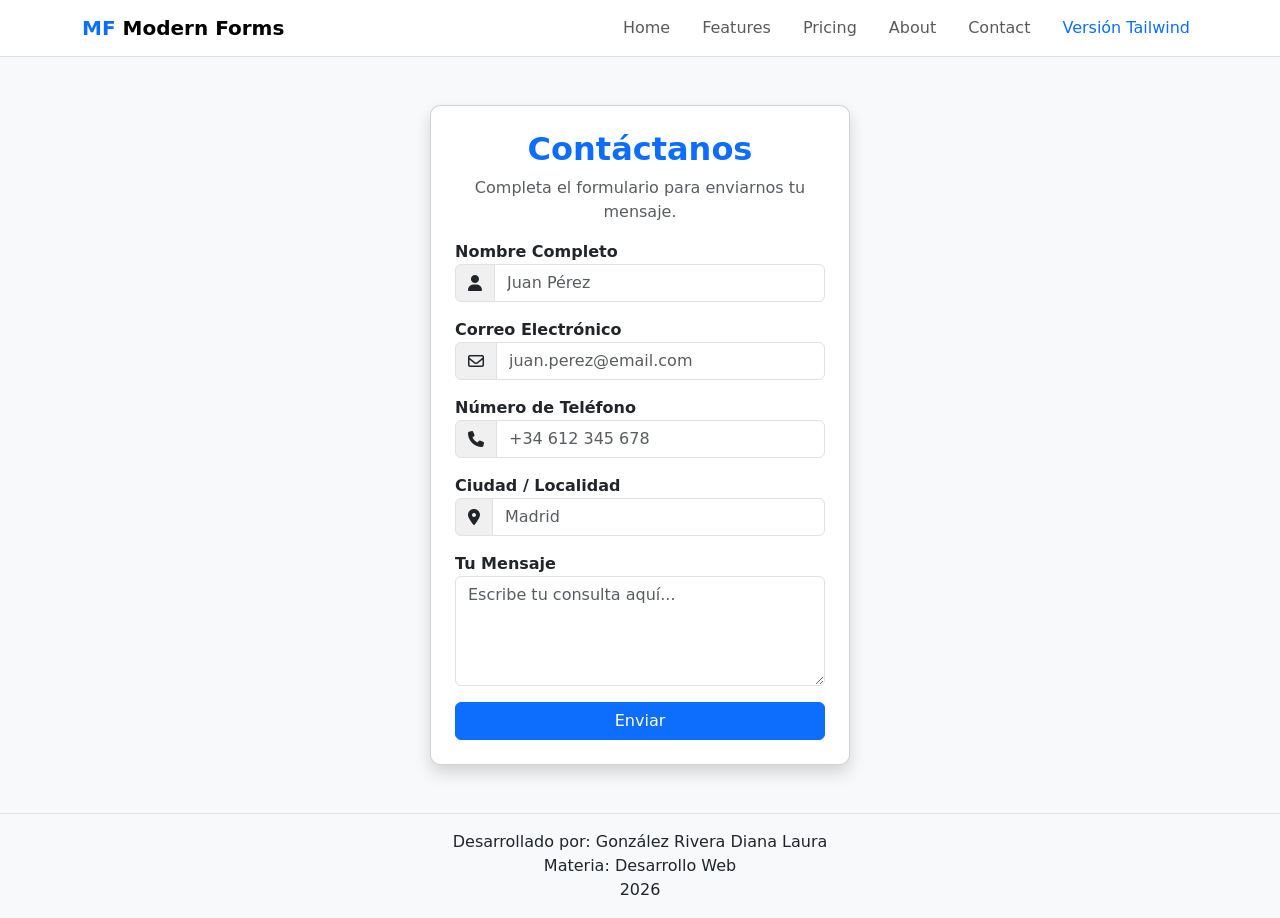
<file: index.html>
<!DOCTYPE html>
<html lang="es">
<head>
<meta charset="UTF-8">
<meta name="viewport" content="width=device-width, initial-scale=1">

<title>Modern Forms</title>

<link rel="icon" href="assets/favicon/favicon.ico">


<!-- BOOTSTRAP -->
<!-- <link href="https://cdn.jsdelivr.net/npm/bootstrap@5.3.2/dist/css/bootstrap.min.css" rel="stylesheet"> --> 

<link rel="stylesheet" href="./assets/css/bootstrap.min.css">

<!-- FONT AWESOME ICONS -->
<link rel="stylesheet" href="https://cdnjs.cloudflare.com/ajax/libs/font-awesome/6.5.0/css/all.min.css">

<!-- CSS -->
<link rel="stylesheet" href="assets/css/styles.css">

</head>

<body class="bg-light">

<!-- NAVBAR -->

<nav class="navbar navbar-expand-lg bg-white border-bottom">
<div class="container">

<a class="navbar-brand fw-bold" href="#">
<span class="text-primary">MF</span> Modern Forms
</a>

<ul class="navbar-nav ms-auto flex-row gap-3">

<li class="nav-item"><a class="nav-link" href="#">Home</a></li>
<li class="nav-item"><a class="nav-link" href="#">Features</a></li>
<li class="nav-item"><a class="nav-link" href="#">Pricing</a></li>
<li class="nav-item"><a class="nav-link" href="#">About</a></li>
<li class="nav-item"><a class="nav-link" href="#">Contact</a></li>
<a class="nav-link text-primary" href="tailwind.html">
Versión Tailwind
</a>

</ul>

</div>
</nav>


<!-- FORMULARIO -->

<div class="container d-flex justify-content-center mt-5">

<div class="card shadow p-4 formulario">

<h2 class="text-center text-primary fw-bold">Contáctanos</h2>

<p class="text-center text-muted">
Completa el formulario para enviarnos tu mensaje.
</p>

<form>

<!-- NOMBRE -->

<label class="fw-bold">Nombre Completo</label>

<div class="input-group mb-3">

<span class="input-group-text">
<i class="fa-solid fa-user"></i>
</span>

<input type="text" class="form-control" placeholder="Juan Pérez">

</div>


<!-- EMAIL -->

<label class="fw-bold">Correo Electrónico</label>

<div class="input-group mb-3">

<span class="input-group-text">
<i class="fa-regular fa-envelope"></i>
</span>

<input type="email" class="form-control" placeholder="juan.perez@email.com">

</div>


<!-- TELEFONO -->

<label class="fw-bold">Número de Teléfono</label>

<div class="input-group mb-3">

<span class="input-group-text">
<i class="fa-solid fa-phone"></i>
</span>

<input type="text" class="form-control" placeholder="+34 612 345 678">

</div>


<!-- CIUDAD -->

<label class="fw-bold">Ciudad / Localidad</label>

<div class="input-group mb-3">

<span class="input-group-text">
<i class="fa-solid fa-location-dot"></i>
</span>

<input type="text" class="form-control" placeholder="Madrid">

</div>


<!-- MENSAJE -->

<label class="fw-bold">Tu Mensaje</label>

<textarea class="form-control mb-3" rows="4" placeholder="Escribe tu consulta aquí..."></textarea>


<button class="btn btn-primary w-100">
Enviar
</button>

</form>

</div>

</div>


<!-- FOOTER -->

<footer class="text-center mt-5 border-top p-3">

<p class="mb-0">
Desarrollado por: González Rivera Diana Laura
</p>

<p class="mb-0">
Materia: Desarrollo Web
</p>

<p class="mb-0">
2026
</p>

</footer>

</body>
</html>
</file>
<file: assets/css/styles.css>
body{
background:#f2f4f7;
}

.formulario{
width:420px;
border-radius:10px;
}

.input-group-text{
background:#f0f0f0;
}

button{
background:#1b4d7a;
border:none;
}

button:hover{
background:#153b5e;
}
</file>
